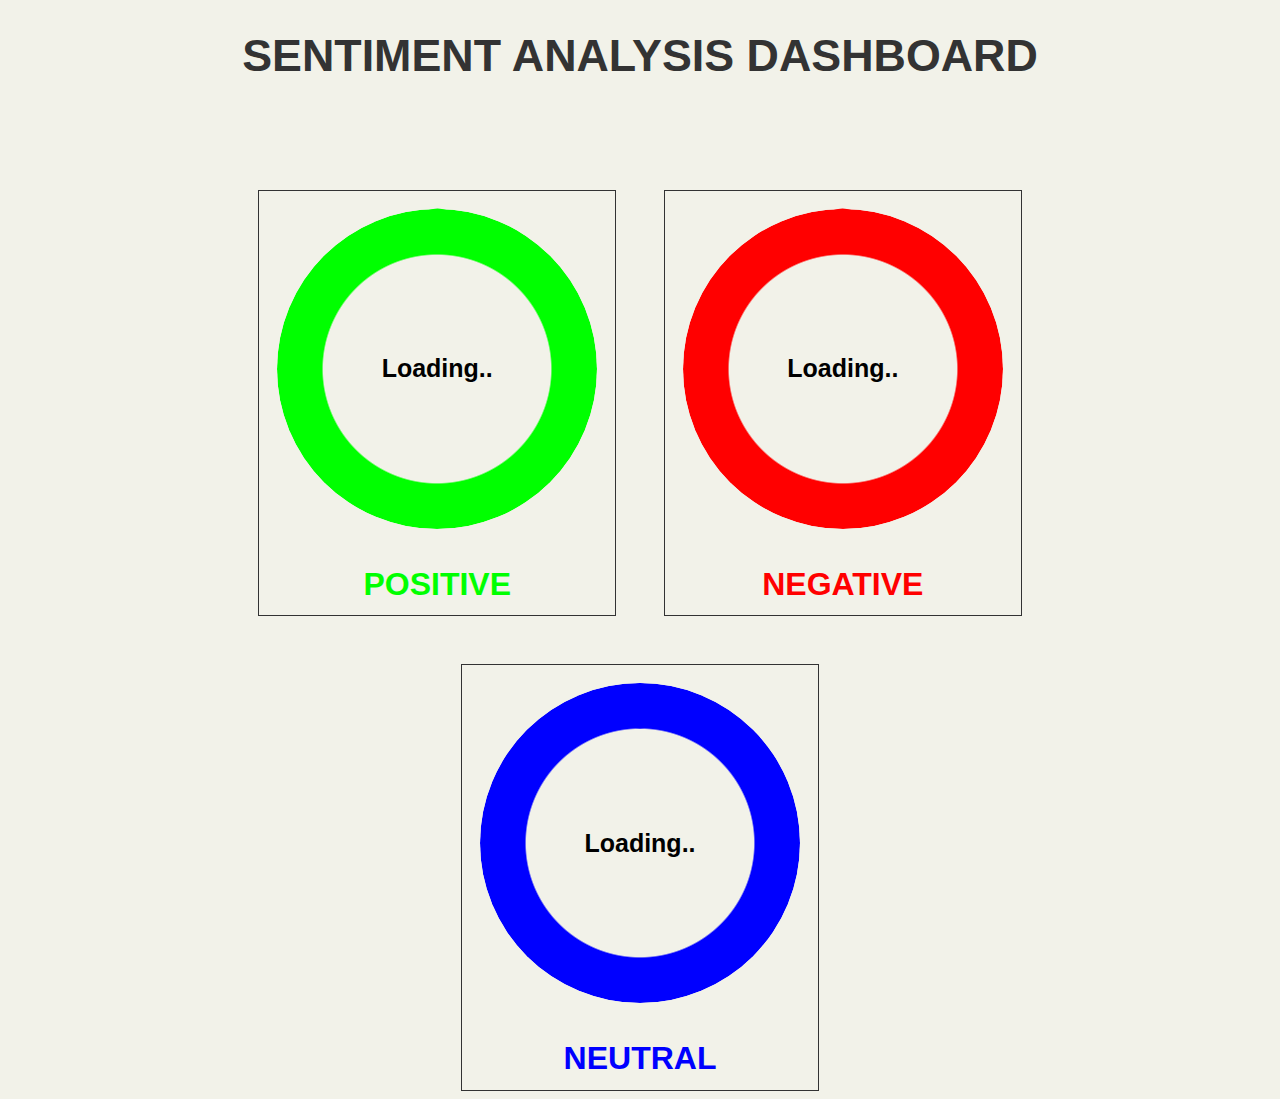
<file: VisualizationUI/index.html>
<!DOCTYPE html>
<html lang="en">
<head>
  <meta charset="UTF-8">
  <meta name="viewport" content="width=device-width, initial-scale=1.0">
  <title>Document</title>
</head>
<body>
  <nav>
    
  </nav>
  <div class="container">
    <h1 class="container--heading">Sentiment Analysis Dashboard</h1>
    <div class="container--body">
      <div class="pie-name">

        <div class="pie animate" style="--p:100;--c:rgb(0, 255, 0); " id="positive"> Loading..
        </div>
        <!-- <hr> -->
        <div class="name name-positive">
          positive
        </div>
      </div>

      <div class="pie-name">
        <div class="pie animate" style="--p:100;--c:rgb(255, 0, 0)" id="negative"> Loading..</div>
        <div class="name name-negative">
          negative
        </div>
      </div>

      <div class="pie-name">
        <div class="pie animate" style="--p:100;--c:blue" id="neutral"> Loading..</div>
        <div class="name name-neutral">
         <!-- <span>E</span> -->
          neutral
        </div>
      </div>
    </div>
  </div>

  
  <script src="./app.js"></script>
</body>
</html>

<!-- 
<style>
  @property --p{
    syntax: '<number>';
    inherits: true;
    initial-value: 1;
  }

  .pie {
    --p:20;
    --b:2.8rem;
    --c:darkred;
    --w:20rem;

    width: var(--w);
    aspect-ratio: 1;
    position: relative;
    display: inline-grid;
    margin: 5px;
    place-content: center;
    font-size: 25px;
    font-weight: bold;
    font-family: sans-serif;
  }
  .pie:before,
  .pie:after {
    content: "";
    position: absolute;
    border-radius: 50%;
  }
  .pie:before {
    inset: 0;
    background:
      radial-gradient(farthest-side,var(--c) 98%,#0000) top/var(--b) var(--b) no-repeat,
      conic-gradient(var(--c) calc(var(--p)*1%),#0000 0);
    -webkit-mask: radial-gradient(farthest-side,#0000 calc(99% - var(--b)),#000 calc(100% - var(--b)));
            mask: radial-gradient(farthest-side,#0000 calc(99% - var(--b)),#000 calc(100% - var(--b)));
  }
  .pie:after {
    inset: calc(50% - var(--b)/2);
    background: var(--c);
    transform: rotate(calc(var(--p)*3.6deg)) translateY(calc(50% - var(--w)/2));
  }
  .animate {
    animation: p 1s .5s both;
  }
 
  @keyframes p{
    from{--p:0}
  }
  .container {
    width: 90%;
    margin-inline:auto ;
  }
.container--body{
  display: flex;
  /* flex-direction: column; */
  
}

</style> -->


<style>
  html{
    font-family: sans-serif;
  }
  body{
    background-color: #f2f2e9;
  }
  @property --p {
    syntax: '<number>';
    inherits: true;
    initial-value: 1;
  }

  .pie {
    --p: 20;
    --b: 2.8rem;
    --c: darkred;
    --w: 20rem;

    width: var(--w);
    aspect-ratio: 1;
    position: relative;
    display: inline-grid;
    margin: 5px;
    place-content: center;
    font-size: 25px;
    font-weight: bold;
    font-family: sans-serif;
  
  }

  .pie-name{
    border: 1px solid #333;
    padding: 0.8rem;
  }
  .pie:before,
  .pie:after {
    content: "";
    position: absolute;
    border-radius: 50%;
  }

  .pie:before {
    inset: 0;
    background: radial-gradient(farthest-side, var(--c) 98%, #0000) top / var(--b) var(--b) no-repeat,
      conic-gradient(var(--c) calc(var(--p) * 1%), #0000 0);
    -webkit-mask: radial-gradient(farthest-side, #0000 calc(99% - var(--b)), #000 calc(100% - var(--b)));
    mask: radial-gradient(farthest-side, #0000 calc(99% - var(--b)), #000 calc(100% - var(--b)));
  }

  .pie:after {
    inset: calc(50% - var(--b) / 2);
    background: var(--c);
    transform: rotate(calc(var(--p) * 3.6deg)) translateY(calc(50% - var(--w) / 2));
  }

  .animate {
    animation: p 2.5s .5s both;
  }

  @keyframes p {
    from {
      --p: 0;
    }
  }

  .container {
    width: 90%;
    margin: 0 auto;
    max-width: 90%; /* Adjust this value based on your desired maximum container width */
    text-align: center;
  }

  .container--heading{
    margin-bottom: 6.8rem;
    font-size: 2.8rem;
    text-transform: uppercase;
    font-weight: 600;
    color: #333;
  }
  .container--body {
    display: flex;
    gap:3rem;
    flex-wrap: wrap; /* Allow content to wrap to the next line on smaller screens */
    justify-content: center; /* Center the pie elements horizontally */
    align-items: center;
    
  }

  .name{
   text-transform: uppercase;
   margin-top: 2rem; 
   font-size: 2rem;
   font-weight: 700;
  }
  .name-positive{
    color:rgb(0, 255, 0) ;
  }
  .name-negative{
    color:rgb(255,0, 0) ;
  }
  .name-neutral{
    color:rgb(0, 0, 255) ;
  }
  @media screen and (max-width: 768px) {
    /* Adjust styles for screens with a maximum width of 768px or smaller */
    .container {
      width: 95%; /* Make the container slightly narrower on smaller screens */
    }
  }
</style>
</file>
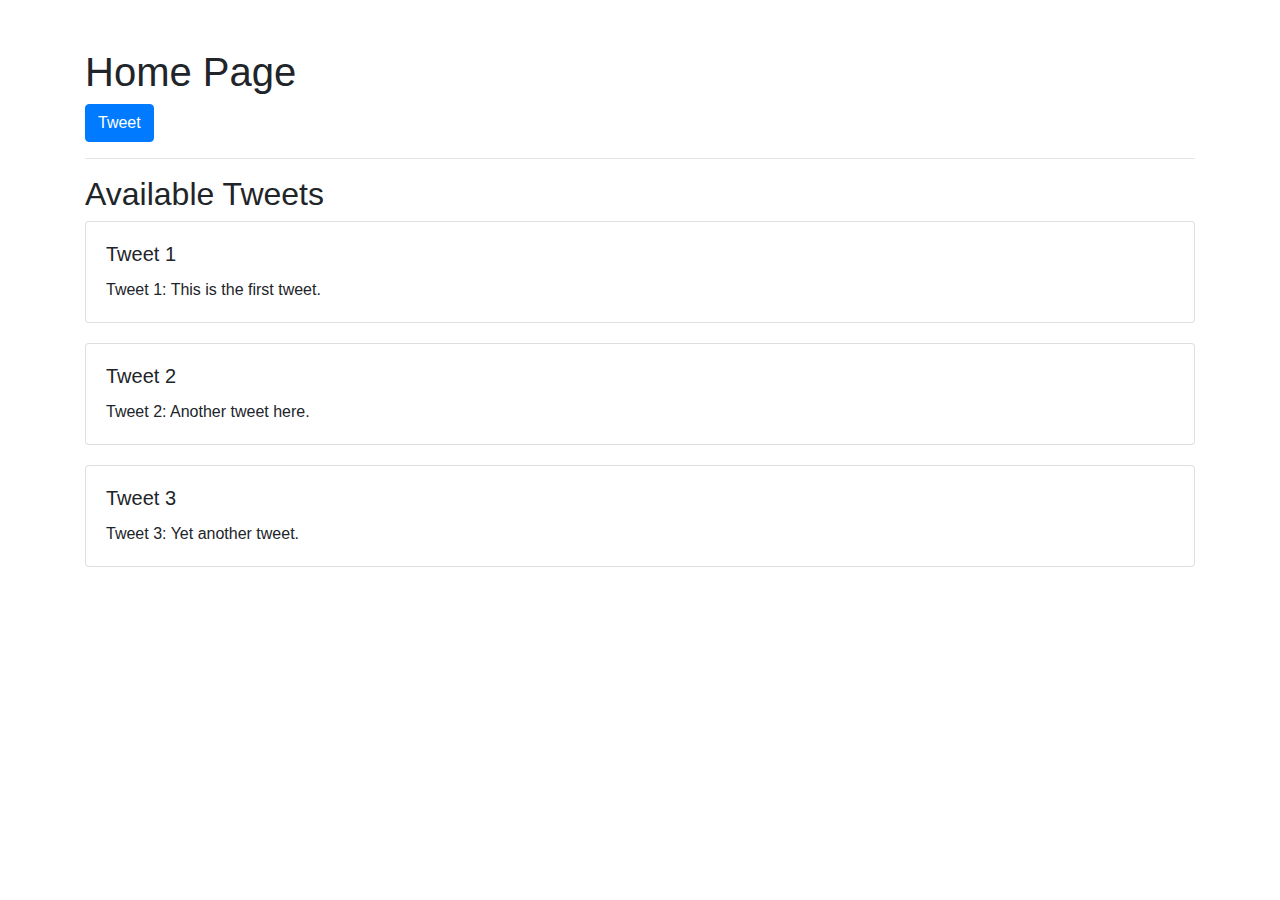
<file: front/src/main/webapp/home.html>
<!DOCTYPE html>
<html lang="en">
<head>
    <meta charset="UTF-8">
    <meta name="viewport" content="width=device-width, initial-scale=1.0">
    <title>Home Page</title>
    <!-- Link to Bootstrap CSS -->
    <link rel="stylesheet" href="https://maxcdn.bootstrapcdn.com/bootstrap/4.5.2/css/bootstrap.min.css">
    <!-- Custom CSS -->
    <style>
        .tweet-card {
            margin-bottom: 20px;
        }
    </style>
</head>
<body>
    <div class="container mt-5">
        <h1>Home Page</h1>
        
        <!-- Tweet Button -->
        <a href="/tweet" class="btn btn-primary">Tweet</a>
        
        <hr>
        
        <!-- Display Available Tweets -->
        <h2>Available Tweets</h2>
        <div id="tweetList">
            <!-- Tweets will be displayed here dynamically -->
        </div>
    </div>

    
    <script>
        // Example data for available tweets (replace with actual data)
        const availableTweets = [
            "Tweet 1: This is the first tweet.",
            "Tweet 2: Another tweet here.",
            "Tweet 3: Yet another tweet."
        ];

        // Function to dynamically load available tweets
        function loadTweets() {
            const tweetList = document.getElementById("tweetList");
            tweetList.innerHTML = ""; // Clear the existing list

            availableTweets.forEach((tweet, index) => {
                const tweetCard = document.createElement("div");
                tweetCard.className = "card tweet-card";
                tweetCard.innerHTML = `
                    <div class="card-body">
                        <h5 class="card-title">Tweet ${index + 1}</h5>
                        <p class="card-text">${tweet}</p>
                    </div>
                `;
                tweetList.appendChild(tweetCard);
            });
        }

        // Load available tweets when the page loads
        window.addEventListener("DOMContentLoaded", loadTweets);
    </script>
</body>
</html>
</file>
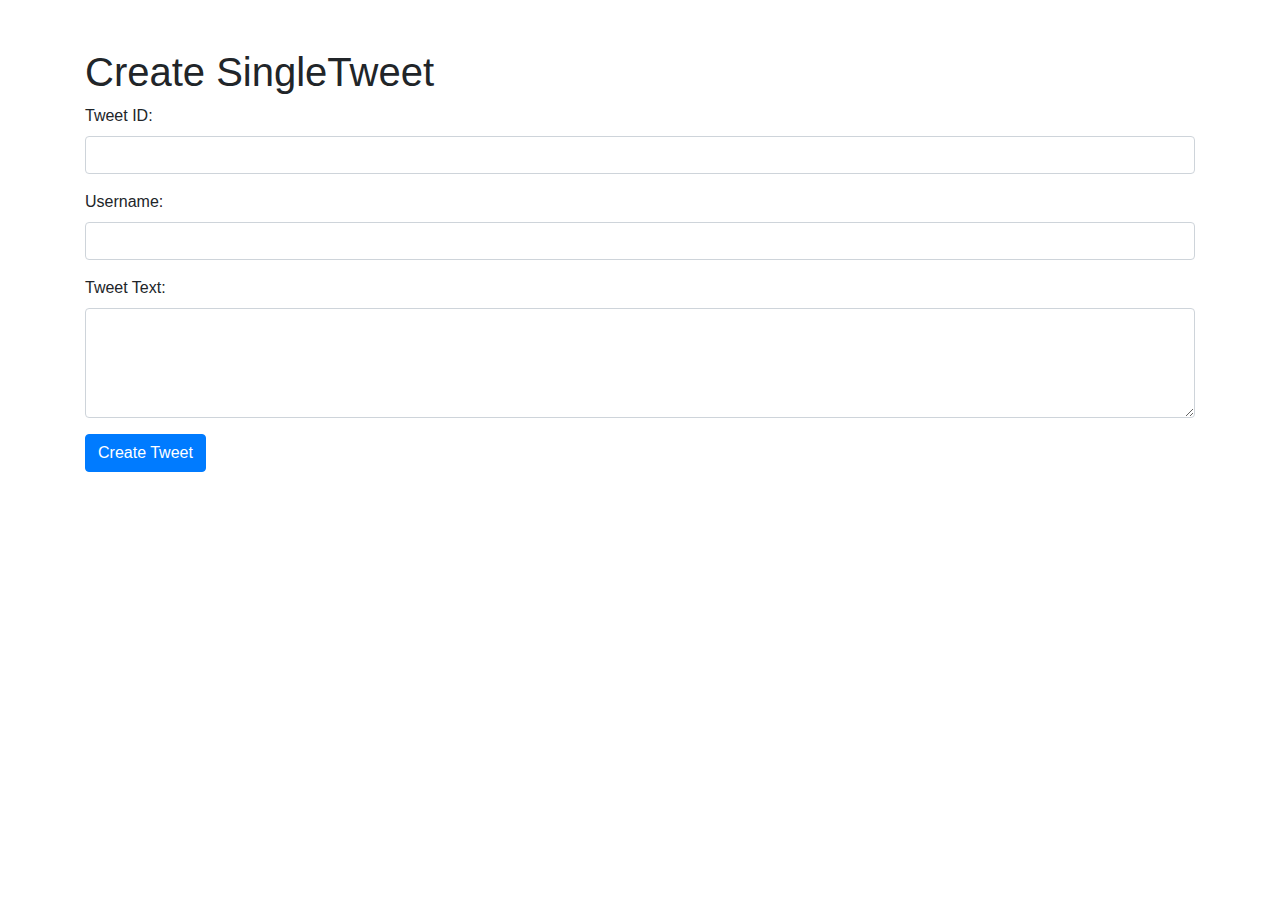
<file: front/src/main/webapp/tweet.html>
<!DOCTYPE html>
<html lang="en">
<head>
    <meta charset="UTF-8">
    <meta name="viewport" content="width=device-width, initial-scale=1.0">
    <title>Create SingleTweet</title>
    <!-- Link to Bootstrap CSS -->
    <link rel="stylesheet" href="https://maxcdn.bootstrapcdn.com/bootstrap/4.5.2/css/bootstrap.min.css">
</head>
<body>
    <div class="container mt-5">
        <h1>Create SingleTweet</h1>
        <form id="singleTweetForm" method="post" action="/api/kafka/send">
            <!-- Tweet ID -->
            <div class="form-group">
                <label for="tweetId">Tweet ID:</label>
                <input type="text" class="form-control" id="tweetId" name="tweet_id" required>
            </div>

            <!-- Username -->
            <div class="form-group">
                <label for="username">Username:</label>
                <input type="text" class="form-control" id="username" name="username" required>
            </div>

            <!-- Tweet Text -->
            <div class="form-group">
                <label for="tweetText">Tweet Text:</label>
                <textarea class="form-control" id="tweetText" name="tweet" rows="4" required></textarea>
            </div>

            <!-- Submit Button -->
            <button type="submit" class="btn btn-primary">Create Tweet</button>
        </form>
    </div>

    <!-- Link to Bootstrap JS and jQuery -->
    <script src="https://ajax.googleapis.com/ajax/libs/jquery/3.5.1/jquery.min.js"></script>
    <script src="https://cdnjs.cloudflare.com/ajax/libs/popper.js/1.16.0/umd/popper.min.js"></script>
    <script src="https://maxcdn.bootstrapcdn.com/bootstrap/4.5.2/js/bootstrap.min.js"></script>
</body>
</html>
</file>
